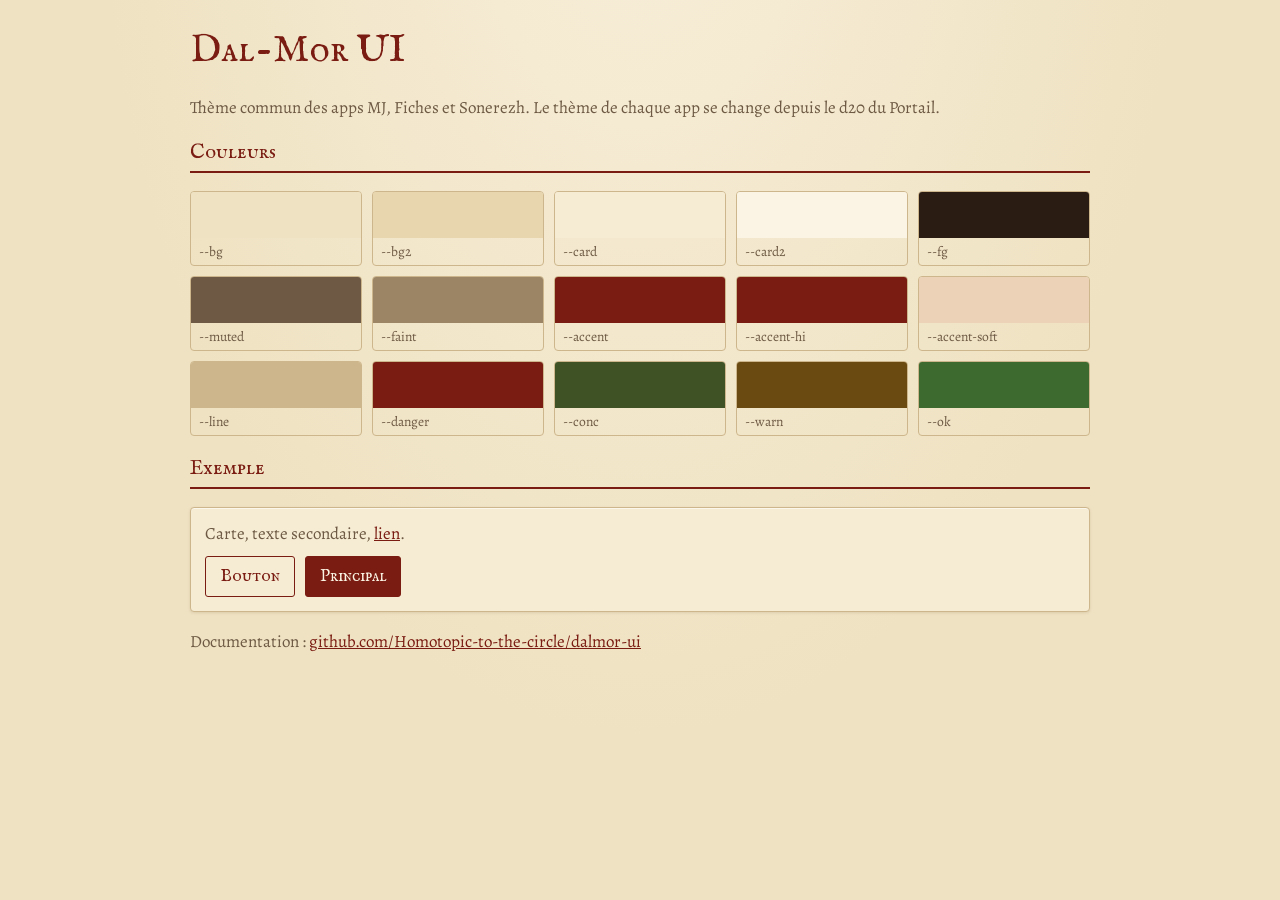
<file: index.html>
<!doctype html>
<html lang="fr">
<head>
<meta charset="utf-8">
<meta name="viewport" content="width=device-width,initial-scale=1">
<meta name="theme-color" content="#efe2c2">
<script src="theme.js"></script>
<link rel="stylesheet" href="theme.css">
<title>Dal-Mor UI</title>
<style>
body{margin:0;background:var(--bg) var(--page-bg) fixed;color:var(--fg);font:17px/1.4 var(--body)}
main{max-width:900px;margin:0 auto;padding:24px 20px 48px;display:flex;flex-direction:column;gap:18px}
h1,h2{font-family:var(--disp);font-weight:400;color:var(--accent);margin:0}
h1{font-size:2.4rem}
h2{font-size:1.3rem;padding-bottom:4px;border-bottom:2px solid var(--accent)}
p{margin:0;color:var(--muted)}
.card{background:var(--card);border:1px solid var(--line);border-radius:4px;padding:14px;box-shadow:var(--card-sh)}
.row{display:flex;gap:10px;flex-wrap:wrap;align-items:center}
button{font:inherit;font-family:var(--disp);color:var(--accent);background:transparent;border:1px solid var(--accent);border-radius:3px;padding:8px 14px;cursor:pointer}
button.pri{background:var(--accent);color:var(--on-accent)}
.nu{display:grid;grid-template-columns:repeat(auto-fill,minmax(150px,1fr));gap:10px}
.nu div{border:1px solid var(--line);border-radius:4px;overflow:hidden;font-size:.85rem}
.nu i{display:block;height:46px}
.nu span{display:block;padding:4px 8px;color:var(--muted)}
a{color:var(--accent)}
</style>
</head>
<body>
<main>
  <h1>Dal-Mor UI</h1>
  <p>Thème commun des apps MJ, Fiches et Sonerezh. Le thème de chaque app se change depuis le d20 du Portail.</p>
  <h2>Couleurs</h2>
  <div class="nu" id="nu"></div>
  <h2>Exemple</h2>
  <div class="card"><p>Carte, texte secondaire, <a href="#">lien</a>.</p><div class="row" style="margin-top:10px"><button>Bouton</button><button class="pri">Principal</button></div></div>
  <p>Documentation : <a href="https://github.com/Homotopic-to-the-circle/dalmor-ui">github.com/Homotopic-to-the-circle/dalmor-ui</a></p>
</main>
<script>
document.getElementById('nu').innerHTML=['bg','bg2','card','card2','fg','muted','faint','accent','accent-hi','accent-soft','line','danger','conc','warn','ok']
  .map(function(v){return '<div><i style="background:var(--'+v+')"></i><span>--'+v+'</span></div>'}).join('');
</script>
</body>
</html>
</file>
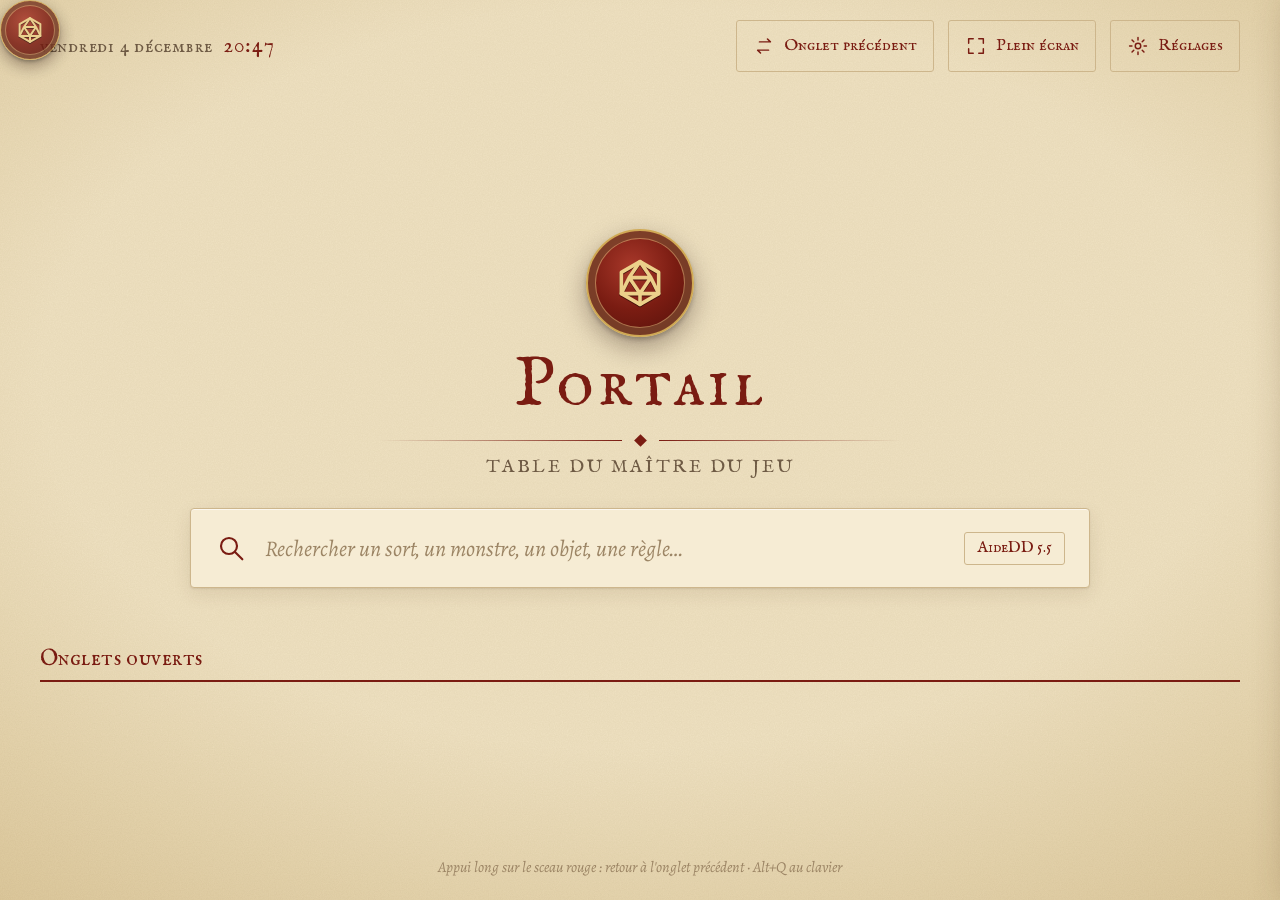
<file: portail/hub.html>
<!doctype html>
<html lang="fr">
<head>
<meta charset="utf-8">
<title>Portail MJ</title>
<meta name="viewport" content="width=device-width,initial-scale=1">
<link rel="icon" href="icons/48.png">
<style>
@font-face{font-family:"PMJ Fell";src:url(fonts/im-fell-english-sc-latin-400-normal.woff2)}
@font-face{font-family:"PMJ Alegreya";src:url(fonts/alegreya-latin-400-normal.woff2)}
@font-face{font-family:"PMJ Alegreya";font-style:italic;src:url(fonts/alegreya-latin-400-italic.woff2)}
@font-face{font-family:"PMJ Alegreya";font-weight:700;src:url(fonts/alegreya-latin-700-normal.woff2)}
:root{--disp:"PMJ Fell",Georgia,serif;--body:"PMJ Alegreya",Georgia,serif}
/* JOUR = MJ / Fiches */
.jour{--bg:#efe2c2;--bg-edge:#dcc79a;--card:#f6ecd4;--card2:#fbf4e4;--fg:#2a1c12;--muted:#6e5a44;--faint:#9c8565;
  --acc:#7a1c12;--line:#cdb68c;--soft:rgba(122,28,18,.07);--rule:rgba(122,28,18,.14);--on-acc:#fbf4e4;
  --sh:0 1px 0 rgba(255,255,255,.65) inset,0 1px 2px rgba(80,50,20,.10),0 6px 18px rgba(80,50,20,.10);
  --sh-press:0 1px 0 rgba(255,255,255,.65) inset,0 1px 2px rgba(80,50,20,.14);--grain:.10;color-scheme:light}
/* NUIT = Sonerezh */
.nuit{--bg:#070d1c;--bg-edge:#03060e;--card:#0e1830;--card2:#132042;--fg:#ece3cc;--muted:#8a93a9;--faint:#5b6479;
  --acc:#cfa955;--line:rgba(207,169,85,.38);--soft:rgba(207,169,85,.10);--rule:rgba(207,169,85,.18);--on-acc:#0a1224;
  --sh:inset 0 0 0 3px var(--card),inset 0 0 0 4px rgba(207,169,85,.16),0 8px 24px rgba(0,0,0,.35);
  --sh-press:inset 0 0 0 3px var(--card2),inset 0 0 0 4px rgba(207,169,85,.3);--grain:.05;color-scheme:dark}
*{box-sizing:border-box;-webkit-tap-highlight-color:transparent}
html,body{margin:0;min-height:100%;height:100%}
body{background-color:var(--bg);color:var(--fg);font:18px/1.4 var(--body);user-select:none;overflow-x:hidden;
  background-image:radial-gradient(ellipse 85% 75% at 50% 42%,transparent 55%,var(--bg-edge) 100%);background-attachment:fixed}
/* grain de papier */
.paper{position:fixed;inset:0;pointer-events:none;opacity:var(--grain);mix-blend-mode:multiply;
  background-image:url("data:image/svg+xml;utf8,<svg xmlns='http://www.w3.org/2000/svg' width='220' height='220'><filter id='n'><feTurbulence type='fractalNoise' baseFrequency='.85' numOctaves='3' stitchTiles='stitch'/><feColorMatrix values='0 0 0 0 .35  0 0 0 0 .25  0 0 0 0 .12  0 0 0 1 0'/></filter><rect width='100%' height='100%' filter='url(%23n)'/></svg>")}
.nuit .paper{mix-blend-mode:screen}
button{font:inherit;color:inherit;background:none;border:0;padding:0;cursor:pointer;touch-action:manipulation}
svg{display:block}

.page{position:relative;min-height:100%;display:flex;flex-direction:column;max-width:1320px;margin:0 auto;padding:18px 40px 22px}
.top{display:flex;align-items:center;gap:14px;min-height:56px}
.date{flex:1;font-family:var(--disp);color:var(--muted);font-size:1.15rem;letter-spacing:.04em}
.date b{color:var(--acc);font-weight:400;margin-left:10px;font-size:1.35rem}
.outil{display:flex;align-items:center;gap:9px;height:52px;padding:0 16px;border:1px solid var(--line);border-radius:3px;color:var(--acc);font-family:var(--disp);font-size:1.05rem}
.outil svg{width:22px;height:22px}
.outil:active{background:var(--soft)}
.outil.on{background:var(--soft);border-color:var(--acc)}

main{flex:1;display:flex;flex-direction:column;justify-content:center;gap:28px;padding:10px 0 18px}
.hero{display:flex;flex-direction:column;align-items:center;text-align:center}
.sceau{width:108px;height:108px;border-radius:50%;display:grid;place-items:center;color:#ecd08a;margin-bottom:14px;
  background:radial-gradient(circle at 42% 34%,#a8382a 0%,#7a1c12 48%,#4e0f09 100%);border:2px solid #cfa955;
  box-shadow:inset 0 0 0 7px rgba(78,15,9,.55),inset 0 0 0 8px rgba(236,208,138,.5),0 3px 4px rgba(0,0,0,.2),0 10px 26px rgba(30,10,5,.35)}
.sceau svg{width:54px;height:54px;filter:drop-shadow(0 1px 0 rgba(40,8,4,.7))}
h1{font-family:var(--disp);font-weight:400;color:var(--acc);font-size:4.4rem;line-height:1;margin:0;letter-spacing:.05em}
.orn{display:flex;align-items:center;gap:14px;width:min(520px,80%);margin:14px 0 10px;color:var(--acc)}
.orn span{flex:1;height:1px;background:linear-gradient(90deg,transparent,var(--acc))}
.orn span:last-child{background:linear-gradient(90deg,var(--acc),transparent)}
.orn i{width:9px;height:9px;transform:rotate(45deg);background:var(--acc)}
.sous{font-family:var(--disp);color:var(--muted);letter-spacing:.14em;font-size:1.15rem;margin:0}

.cadre{background:var(--card);border:1px solid var(--line);border-radius:4px;box-shadow:var(--sh)}
.recherche{display:flex;align-items:center;gap:18px;width:min(900px,100%);margin:0 auto;height:80px;padding:0 24px;text-align:left}
.recherche svg{width:32px;height:32px;color:var(--acc);flex:none}
.recherche span{flex:1;color:var(--faint);font-style:italic;font-size:1.4rem}
.recherche em{font-style:normal;font-family:var(--disp);color:var(--acc);border:1px solid var(--line);border-radius:3px;padding:4px 12px;font-size:1rem}
.recherche:active{box-shadow:var(--sh-press);transform:translateY(1px)}

.apps{display:grid;grid-template-columns:repeat(auto-fit,minmax(220px,1fr));gap:22px}
.app{position:relative;height:208px;display:flex;flex-direction:column;align-items:center;justify-content:center;gap:12px;transition:transform .08s}
.app:active{transform:translateY(2px);box-shadow:var(--sh-press);background:var(--card2)}
.med{width:96px;height:96px;border-radius:50%;display:grid;place-items:center;color:var(--acc);border:1px solid var(--acc);
  box-shadow:inset 0 0 0 5px var(--card),inset 0 0 0 6px var(--line)}
.med svg{width:48px;height:48px}
.nom{font-family:var(--disp);font-size:1.9rem;letter-spacing:.03em;line-height:1}
.etat{font-style:italic;color:var(--faint);font-size:1rem;display:flex;align-items:center;gap:7px;min-height:22px}
.app.ouvert .etat{color:var(--acc)}
.app.ouvert .etat::before{content:"";width:7px;height:7px;background:var(--acc);transform:rotate(45deg)}
.app.ouvert .med{background:var(--soft)}

.onglets h2{font-family:var(--disp);font-weight:400;color:var(--acc);font-size:1.35rem;margin:0 0 6px;padding-bottom:5px;border-bottom:2px solid var(--acc);letter-spacing:.02em}
.nuit .onglets h2{border:0;background:linear-gradient(90deg,var(--acc) 0%,var(--acc) 55%,transparent 100%) bottom/100% 2px no-repeat}
.liste{display:grid;grid-template-columns:repeat(auto-fill,minmax(380px,1fr));column-gap:28px}
.ong{display:flex;align-items:center;min-height:58px;border-bottom:1px solid var(--rule)}
.ong .t{flex:1;min-width:0;display:flex;align-items:center;gap:12px;min-height:58px;text-align:left;padding-left:4px}
.ong .t:active{background:var(--soft)}
.ong .t svg,.ong img{width:24px;height:24px;flex:none;color:var(--acc)}
.ong .lab{white-space:nowrap;overflow:hidden;text-overflow:ellipsis}
.ong .lab b{font-family:var(--disp);font-weight:400;color:var(--acc);margin-right:6px}
.ong .lab i{color:var(--muted)}
.ong .son{color:var(--acc);font-style:italic;font-size:.9rem;margin-left:8px;flex:none}
.x{width:56px;height:56px;flex:none;display:grid;place-items:center;color:var(--faint);border-radius:3px}
.x svg{width:22px;height:22px}
.x:active{color:var(--acc);background:var(--soft)}
.x.sur{width:auto;padding:0 12px;color:var(--acc);border:1px solid var(--acc);font-family:var(--disp)}
.vide{color:var(--faint);font-style:italic;padding:14px 4px}
footer{text-align:center;color:var(--faint);font-style:italic;font-size:.95rem;padding-top:6px}
</style>
</head>
<body class="jour">
<div class="paper"></div>
<div class="page">
  <header class="top">
    <div class="date" id="date"></div>
    <button class="outil" data-a="last" id="b-last"></button>
    <button class="outil" data-a="fs" id="b-fs"></button>
    <button class="outil" data-a="options" id="b-opt"></button>
  </header>
  <main>
    <section class="hero">
      <div class="sceau" id="sceau"></div>
      <h1>Portail</h1>
      <div class="orn"><span></span><i></i><span></span></div>
      <p class="sous">TABLE DU MAÎTRE DU JEU</p>
    </section>
    <button class="recherche cadre" id="search"><b id="s-ic"></b><span>Rechercher un sort, un monstre, un objet, une règle…</span><em>AideDD 5.5</em></button>
    <section class="apps" id="apps"></section>
    <section class="onglets"><h2>Onglets ouverts</h2><div class="liste" id="tabs"></div></section>
  </main>
  <footer>Appui long sur le sceau rouge : retour à l'onglet précédent · Alt+Q au clavier</footer>
</div>
<script src="icons.js"></script>
<script src="hub.js"></script>
<script src="dock.js"></script>
</body>
</html>
</file>
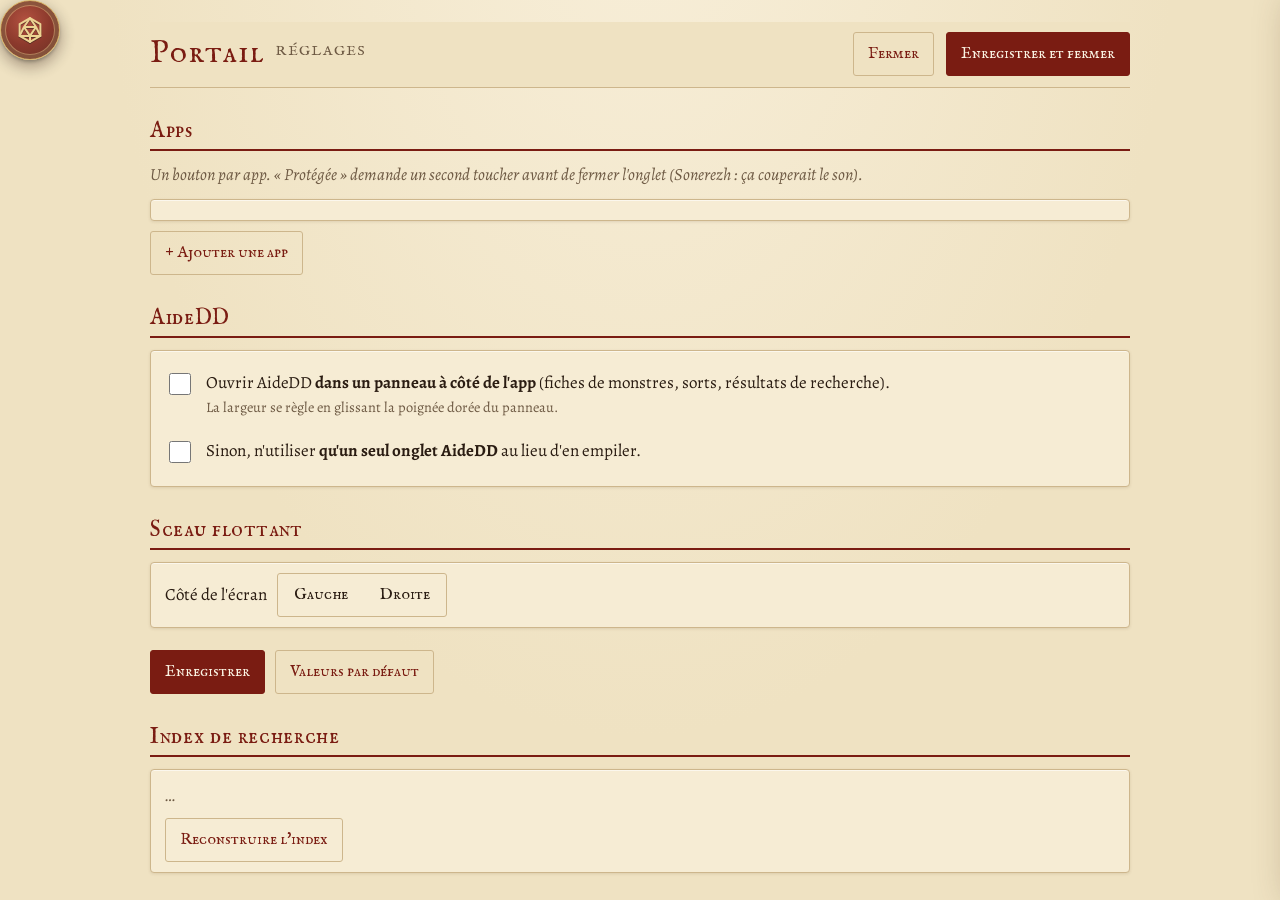
<file: portail/options.html>
<!doctype html>
<html lang="fr">
<head>
<meta charset="utf-8">
<title>Réglages — Portail</title>
<link rel="icon" href="icons/48.png">
<style>
@font-face{font-family:"PMJ Fell";src:url(fonts/im-fell-english-sc-latin-400-normal.woff2)}
@font-face{font-family:"PMJ Alegreya";src:url(fonts/alegreya-latin-400-normal.woff2)}
@font-face{font-family:"PMJ Alegreya";font-style:italic;src:url(fonts/alegreya-latin-400-italic.woff2)}
@font-face{font-family:"PMJ Alegreya";font-weight:700;src:url(fonts/alegreya-latin-700-normal.woff2)}
:root{--disp:"PMJ Fell",Georgia,serif;--body:"PMJ Alegreya",Georgia,serif}
body.nuit{--bg:#070d1c;--bg2:#0a1224;--card:#0e1830;--card2:#132042;--fg:#ece3cc;--muted:#8a93a9;--faint:#5b6479;
  --gold:#cfa955;--gold-hi:#ecd08a;--gold-dim:rgba(207,169,85,.38);--gold-soft:rgba(207,169,85,.12);--rule:rgba(207,169,85,.18);--red:#d06a58;--on-acc:#0a1224;
  --grad:radial-gradient(ellipse at 50% -20%,#14234a 0%,#070d1c 60%);--filet:linear-gradient(90deg,var(--gold) 0%,var(--gold) 55%,transparent 100%);
  --cadre-sh:inset 0 0 0 3px var(--card),inset 0 0 0 4px rgba(207,169,85,.16);color-scheme:dark}
body.jour{--bg:#efe2c2;--bg2:#fbf4e4;--card:#f6ecd4;--card2:#fbf4e4;--fg:#2a1c12;--muted:#6e5a44;--faint:#9c8565;
  --gold:#7a1c12;--gold-hi:#7a1c12;--gold-dim:#cdb68c;--gold-soft:rgba(122,28,18,.08);--rule:rgba(122,28,18,.14);--red:#7a1c12;--on-acc:#fbf4e4;
  --grad:radial-gradient(ellipse at 50% -20%,#f8efda 0%,#efe2c2 60%);--filet:var(--gold);
  --cadre-sh:0 1px 0 rgba(255,255,255,.6) inset,0 1px 3px rgba(80,50,20,.12);color-scheme:light}
*{box-sizing:border-box}
body{margin:0;background:var(--bg) var(--grad) fixed;color:var(--fg);font:17px/1.4 var(--body);padding:22px}
main{max-width:980px;margin:auto}
header{position:sticky;top:0;z-index:4;background:var(--bg);display:flex;align-items:center;gap:12px;padding-top:10px;padding-bottom:10px;border-bottom:1px solid var(--gold-dim);margin-bottom:8px}
h1,h2{font-family:var(--disp);font-weight:400;margin:0;color:var(--gold-hi)}
h1{font-size:2rem;letter-spacing:.04em}
header small{font-family:var(--disp);color:var(--muted);letter-spacing:.08em;margin-bottom:5px}
h2{font-size:1.35rem;letter-spacing:.03em;padding-bottom:5px;position:relative;margin:28px 0 12px}
h2::after{content:"";position:absolute;left:0;right:0;bottom:0;height:2px;background:var(--filet)}
.cadre{background:var(--card);border:1px solid var(--gold-dim);border-radius:4px;box-shadow:var(--cadre-sh);padding:10px 14px}
.aide{color:var(--muted);font-style:italic;margin:6px 0 12px}
.app{display:grid;grid-template-columns:auto 150px 1fr auto auto;gap:10px;align-items:center;padding:10px 0;border-bottom:1px solid var(--rule)}
.app:last-child{border-bottom:0}
.app .more{grid-column:2/-1;display:flex;gap:10px;align-items:center}
input[type=text]{width:100%;min-height:44px;background:var(--bg2);color:var(--fg);border:1px solid var(--gold-dim);border-radius:3px;padding:0 10px;font:inherit}
input[type=text]::placeholder{color:var(--faint);font-style:italic}
input:focus{outline:none;border-color:var(--gold)}
.btn{display:inline-flex;align-items:center;justify-content:center;gap:6px;min-height:44px;padding:0 14px;background:transparent;border:1px solid var(--gold-dim);border-radius:3px;color:var(--gold-hi);font-family:var(--disp);font-size:1rem;cursor:pointer}
.btn:active{background:var(--gold-soft)}
.btn.plein{background:var(--gold);border-color:var(--gold);color:var(--on-acc)}
.btn.rouge{border-color:var(--red);color:var(--red)}
.btn.ico{width:44px;padding:0}
.btn svg,.ic-btn svg{width:24px;height:24px}
.ic-btn{width:52px;height:52px;display:grid;place-items:center;color:var(--gold);background:var(--bg2);border:1px solid var(--gold-dim);border-radius:3px;cursor:pointer;position:relative}
.picker{position:absolute;top:56px;left:0;z-index:5;display:none;grid-template-columns:repeat(6,46px);gap:6px;padding:8px;background:var(--card2);border:1px solid var(--gold);border-radius:4px}
.picker.on{display:grid}
.picker button{width:46px;height:46px;display:grid;place-items:center;color:var(--gold);background:transparent;border:1px solid transparent;border-radius:3px;cursor:pointer}
.picker button:hover,.picker button.on{border-color:var(--gold-dim);background:var(--gold-soft)}
label.ck{display:flex;gap:12px;align-items:flex-start;padding:10px 0;cursor:pointer}
label.ck input{width:22px;height:22px;accent-color:var(--gold);margin-top:2px;flex:none}
.seg{flex:none;display:inline-flex;border:1px solid var(--gold-dim);border-radius:3px;overflow:hidden}
.seg button{min-height:42px;padding:0 16px;background:transparent;border:0;color:var(--fg);font-family:var(--disp);font-size:1rem;cursor:pointer}
.seg button.on{background:var(--gold);color:var(--on-acc)}
.row{display:flex;gap:10px;align-items:center;flex-wrap:wrap}
#msg{color:var(--gold);font-style:italic}
.small{font-size:.9rem;color:var(--muted)}
</style>
</head>
<body class="jour">
<main>
  <header><h1>Portail</h1><small>RÉGLAGES</small><span style="flex:1"></span>
    <button class="btn" id="quit" title="Fermer sans enregistrer">Fermer</button>
    <button class="btn plein" id="saveQuit">Enregistrer et fermer</button></header>

  <h2>Apps</h2>
  <p class="aide">Un bouton par app. « Protégée » demande un second toucher avant de fermer l'onglet (Sonerezh : ça couperait le son).</p>
  <div class="cadre" id="apps"></div>
  <div class="row" style="margin-top:10px"><button class="btn" id="add">+ Ajouter une app</button></div>

  <h2>AideDD</h2>
  <div class="cadre">
    <label class="ck"><input type="checkbox" id="panel"><span>Ouvrir AideDD <b>dans un panneau à côté de l'app</b> (fiches de monstres, sorts, résultats de recherche).<br><span class="small">La largeur se règle en glissant la poignée dorée du panneau.</span></span></label>
    <label class="ck"><input type="checkbox" id="reuse"><span>Sinon, n'utiliser <b>qu'un seul onglet AideDD</b> au lieu d'en empiler.</span></label>
  </div>

  <h2>Sceau flottant</h2>
  <div class="cadre row"><span>Côté de l'écran</span><div class="seg" id="side"><button data-v="left">Gauche</button><button data-v="right">Droite</button></div></div>

  <div class="row" style="margin-top:22px"><button class="btn plein" id="save">Enregistrer</button><button class="btn" id="reset">Valeurs par défaut</button><span id="msg"></span></div>

  <h2>Index de recherche</h2>
  <div class="cadre"><p id="idx" class="aide" style="margin:4px 0 10px">…</p><button class="btn" id="rebuild">Reconstruire l'index</button></div>
</main>
<script src="icons.js"></script>
<script src="options.js"></script>
<script src="dock.js"></script>
</body>
</html>
</file>
<file: theme.css>
/* ==========================================================================
   Dal-Mor UI — thème commun de toutes les apps (MJ, Fiches, Sonerezh, Portail)
   https://homotopic-to-the-circle.github.io/dalmor-ui/theme.css

   Deux thèmes, mêmes noms de variables :
     html[data-theme="jour"]  parchemin, encre, lie-de-vin   (MJ / Fiches)
     html[data-theme="nuit"]  bleu nuit, or                  (Sonerezh)
   L'attribut est posé par theme.js (à charger AVANT ce fichier, dans <head>).

   RÈGLE : dans les apps, aucune couleur en dur. Toujours var(--…) ci-dessous.
   Une teinte transparente = color-mix(in srgb, var(--accent) 20%, transparent).
   Voir README.md pour la liste et l'usage de chaque variable.
   ========================================================================== */

@font-face{font-family:"IM Fell English SC";font-style:normal;font-weight:400;font-display:swap;src:url(fonts/im-fell-english-sc-latin-400-normal.woff2) format("woff2")}
@font-face{font-family:"Alegreya";font-style:normal;font-weight:400;font-display:swap;src:url(fonts/alegreya-latin-400-normal.woff2) format("woff2")}
@font-face{font-family:"Alegreya";font-style:italic;font-weight:400;font-display:swap;src:url(fonts/alegreya-latin-400-italic.woff2) format("woff2")}
@font-face{font-family:"Alegreya";font-style:normal;font-weight:700;font-display:swap;src:url(fonts/alegreya-latin-700-normal.woff2) format("woff2")}

/* ---------- JOUR (défaut) ---------- */
html[data-theme="jour"]{
  /* surfaces */
  --bg:#efe2c2;            /* fond de page */
  --bg2:#e7d6ae;           /* fond enfoncé (champs dans un panneau, rail de curseur) */
  --card:#f6ecd4;          /* cartes, cadres, panneaux */
  --card2:#fbf4e4;         /* carte surélevée / sélectionnée */
  --page-bg:radial-gradient(ellipse at 50% -20%,#f8efda 0%,#efe2c2 60%);
  --bar-bg:color-mix(in srgb,#efe2c2 92%,transparent); /* barres collantes */
  --tile-a:#fbf4e4;--tile-b:#f3e6c9;          /* dégradé des tuiles / pads */
  --tile-on-a:#fbf4e4;--tile-on-b:#f6e3d0;    /* tuile active */
  /* encre */
  --fg:#2a1c12;--muted:#6e5a44;--faint:#9c8565;
  /* accent = titres, filets, boutons, liens */
  --accent:#7a1c12;--accent-hi:#7a1c12;--accent-soft:#ecd3b8;--on-accent:#fbf4e4;
  --line:#cdb68c;          /* bordures */
  /* états */
  --danger:#7a1c12;--danger-soft:#ecd3b8;
  --conc:#3f5226;--conc-soft:#dfe3c4;
  --warn:#6a4a10;--warn-soft:#f1dfae;
  --ok:#3d6b2f;
  /* effets */
  --ombre:42,28,18;        /* rgba(var(--ombre),.3) pour les ombres portées */
  --card-sh:0 1px 0 rgba(255,255,255,.6) inset,0 1px 3px rgba(80,50,20,.12);
  --glow:rgba(122,28,18,.18);
  --scrim:rgba(42,28,18,.45);
  color-scheme:light;
}

/* ---------- NUIT ---------- */
html[data-theme="nuit"]{
  --bg:#070d1c;--bg2:#0a1224;--card:#0e1830;--card2:#132042;
  --page-bg:radial-gradient(ellipse at 50% -20%,#14234a 0%,#070d1c 60%);
  --bar-bg:rgba(7,13,28,.85);
  --tile-a:#16244a;--tile-b:#0f1a36;
  --tile-on-a:#1a2a52;--tile-on-b:#132042;
  --fg:#ece3cc;--muted:#8a93a9;--faint:#5b6479;
  --accent:#cfa955;--accent-hi:#ecd08a;--accent-soft:rgba(207,169,85,.14);--on-accent:#0a1224;
  --line:rgba(207,169,85,.38);
  --danger:#d06a58;--danger-soft:rgba(208,106,88,.16);
  --conc:#9cc27a;--conc-soft:rgba(156,194,122,.16);
  --warn:#e2b75e;--warn-soft:rgba(226,183,94,.16);
  --ok:#9cc27a;
  --ombre:0,0,0;
  --card-sh:inset 0 0 0 3px var(--card),inset 0 0 0 4px rgba(207,169,85,.16);
  --glow:rgba(236,208,138,.18);
  --scrim:rgba(3,6,14,.72);
  color-scheme:dark;
}

/* polices : identiques partout */
:root{
  --disp:"IM Fell English SC",Georgia,"Times New Roman",serif;  /* titres, boutons */
  --body:"Alegreya",Georgia,"Times New Roman",serif;            /* texte */
}

/* bascule douce : theme.js pose .dalmor-bascule pendant 400 ms */
html.dalmor-bascule,html.dalmor-bascule *,html.dalmor-bascule *::before,html.dalmor-bascule *::after{
  transition:background-color .35s ease,color .35s ease,border-color .35s ease,box-shadow .35s ease,fill .35s ease,stroke .35s ease!important}
</file>
